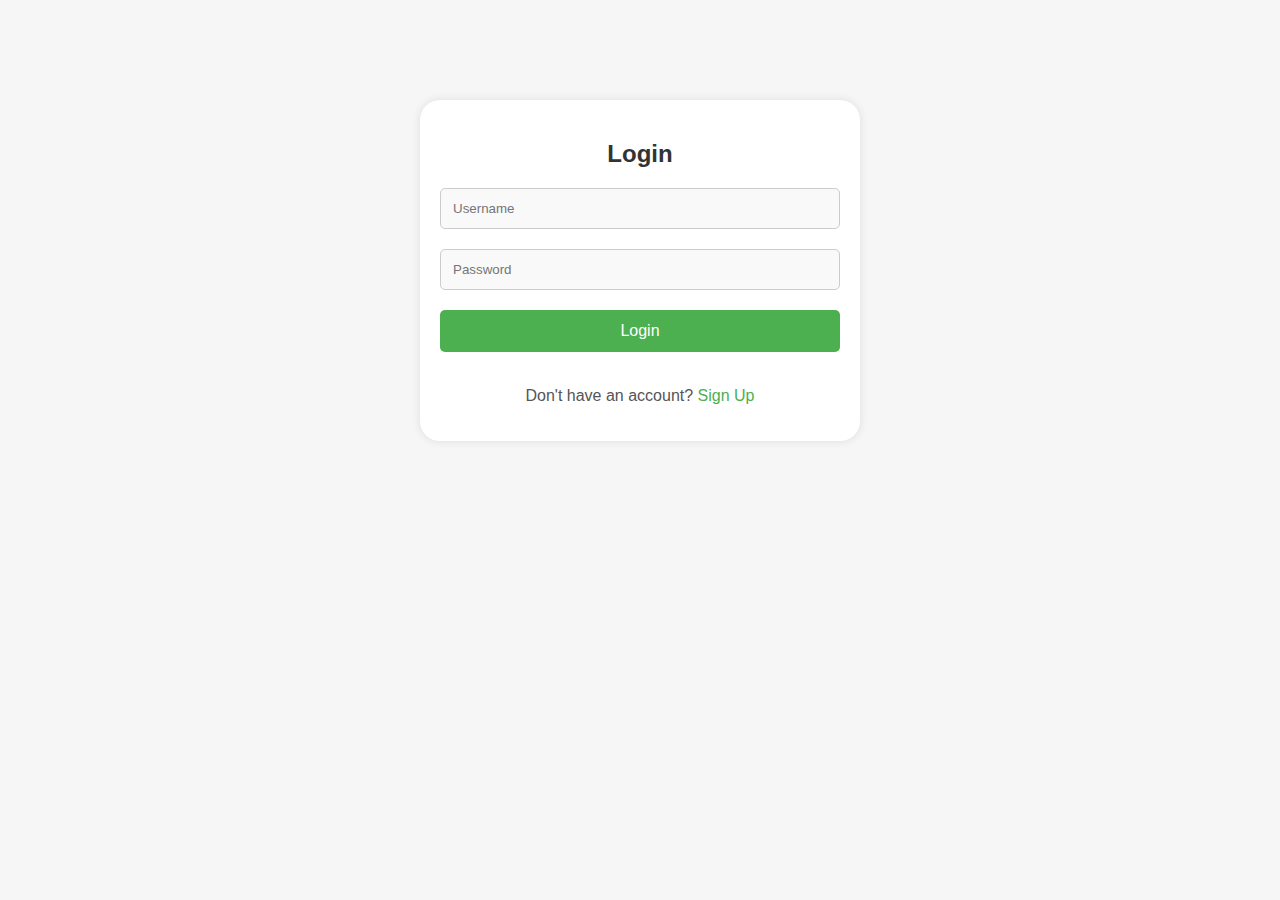
<file: login.html>
<!DOCTYPE html>
<html lang="en">
  <head>
    <meta charset="UTF-8" />
    <meta name="viewport" content="width=device-width, initial-scale=1.0" />
    <title>Login Page</title>
    <link rel="stylesheet" href="login.css" />
  </head>
  <body>
    <div class="container">
      <form class="form">
        <h2>Login</h2>
        <input type="text" placeholder="Username" required />
        <input type="password" placeholder="Password" required />
        <button type="submit">Login</button>
        <p>Don't have an account? <a href="signup.html">Sign Up</a></p>
      </form>
    </div>
  </body>
</html>
</file>
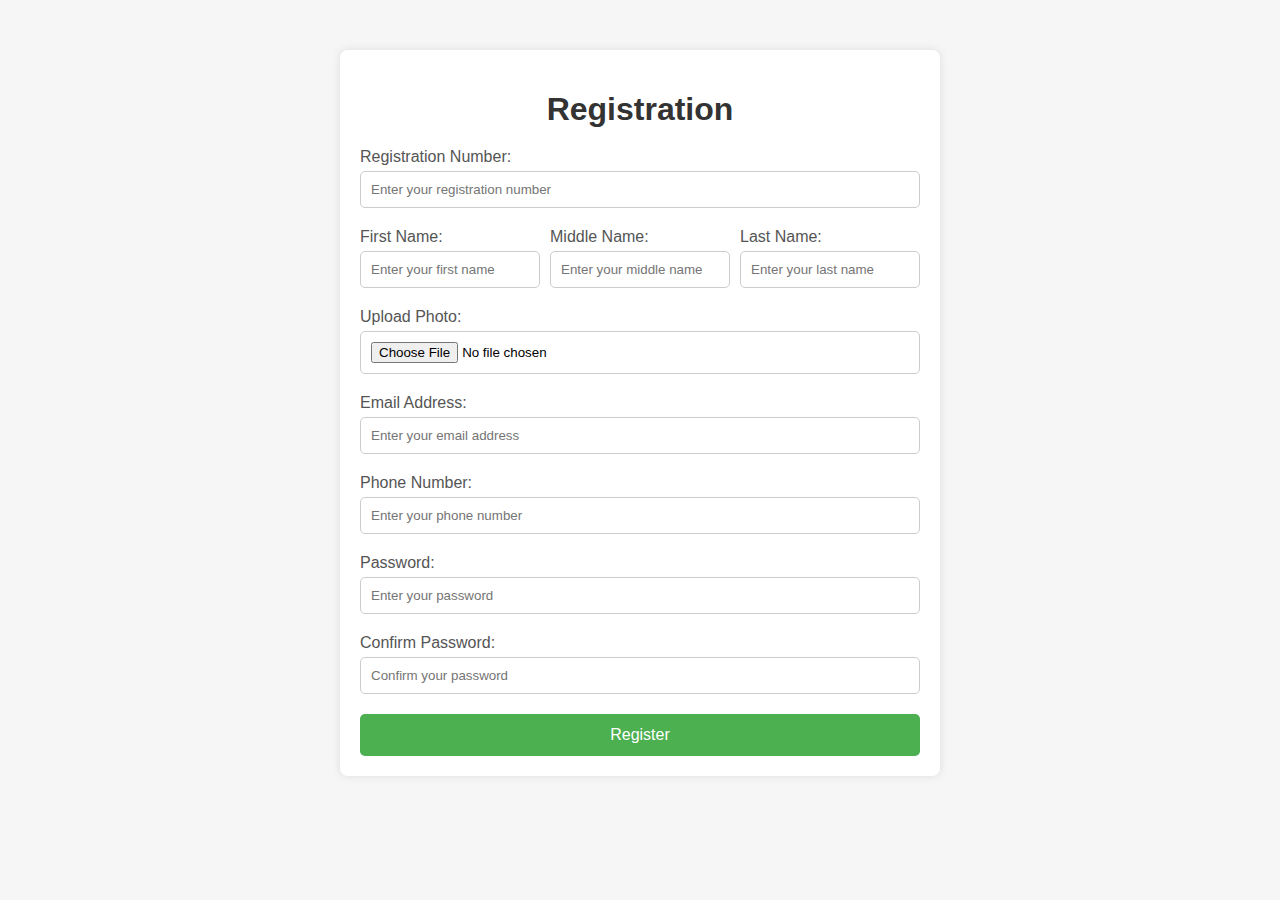
<file: reg.html>
<!DOCTYPE html>
<html lang="en">
<head>
    <meta charset="UTF-8">
    <meta name="viewport" content="width=device-width, initial-scale=1.0">
    <title>Registration Form</title>
    <link rel="stylesheet" href="reg.css">
</head>
<body>
    <div class="container">
        <form class="form">
            <h1>Registration</h1>
            <div class="input-group">
                <label for="reg-number">Registration Number:</label>
                <input type="text" id="reg-number" placeholder="Enter your registration number" required>
            </div>
            <div class="name-group">
                <div class="input-group">
                    <label for="first-name">First Name:</label>
                    <input type="text" id="first-name" placeholder="Enter your first name" required>
                </div>
                <div class="input-group">
                    <label for="middle-name">Middle Name:</label>
                    <input type="text" id="middle-name" placeholder="Enter your middle name">
                </div>
                <div class="input-group">
                    <label for="last-name">Last Name:</label>
                    <input type="text" id="last-name" placeholder="Enter your last name" required>
                </div>
            </div>
            <div class="input-group">
                <label for="photo-upload">Upload Photo:</label>
                <input type="file" id="photo-upload" name="photo" accept="image/*" required>
            </div>
            <div class="input-group">
                <label for="email">Email Address:</label>
                <input type="email" id="email" placeholder="Enter your email address" required>
            </div>
            <div class="input-group">
                <label for="phone">Phone Number:</label>
                <input type="tel" id="phone" placeholder="Enter your phone number" required>
            </div>
            <div class="input-group">
                <label for="password">Password:</label>
                <input type="password" id="password" placeholder="Enter your password" required>
            </div>
            <div class="input-group">
                <label for="confirm-password">Confirm Password:</label>
                <input type="password" id="confirm-password" placeholder="Confirm your password" required>
            </div>
            <button type="submit">Register</button>
        </form>
    </div>
</body>
</html>
</file>
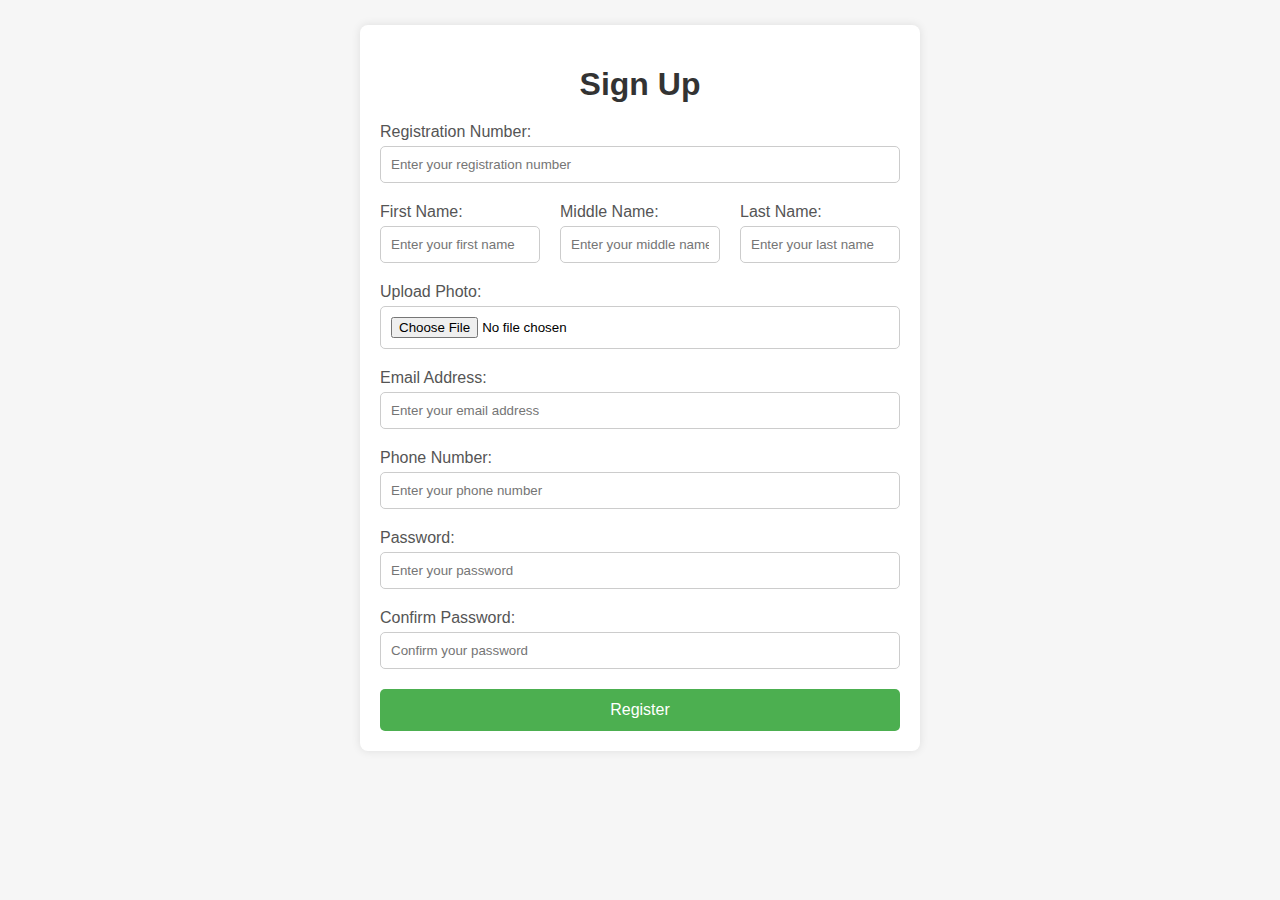
<file: signup.html>
<!DOCTYPE html>
<html lang="en">
  <head>
    <meta charset="UTF-8" />
    <meta name="viewport" content="width=device-width, initial-scale=1.0" />
    <title>Registration Form</title>
    <link rel="stylesheet" href="signup.css" />
  </head>
  <body>
    <div class="container">
      <form class="form">
        <h1>Sign Up</h1>
        <div class="input-group">
          <label for="reg-number">Registration Number:</label>
          <input
            type="text"
            id="reg-number"
            placeholder="Enter your registration number"
            required
          />
        </div>
        <div class="name-group">
          <div class="input-group">
            <label for="first-name">First Name:</label>
            <input
              type="text"
              id="first-name"
              placeholder="Enter your first name"
              required
            />
          </div>
          <div class="input-group">
            <label for="middle-name">Middle Name:</label>
            <input
              type="text"
              id="middle-name"
              placeholder="Enter your middle name"
            />
          </div>
          <div class="input-group">
            <label for="last-name">Last Name:</label>
            <input
              type="text"
              id="last-name"
              placeholder="Enter your last name"
              required
            />
          </div>
        </div>
        <div class="input-group">
          <label for="photo-upload">Upload Photo:</label>
          <input
            type="file"
            id="photo-upload"
            name="photo"
            accept="image/*"
            required
          />
        </div>
        <div class="input-group">
          <label for="email">Email Address:</label>
          <input
            type="email"
            id="email"
            placeholder="Enter your email address"
            required
          />
        </div>
        <div class="input-group">
          <label for="phone">Phone Number:</label>
          <input
            type="tel"
            id="phone"
            placeholder="Enter your phone number"
            required
          />
        </div>
        <div class="input-group">
          <label for="password">Password:</label>
          <input
            type="password"
            id="password"
            placeholder="Enter your password"
            required
          />
        </div>
        <div class="input-group">
          <label for="confirm-password">Confirm Password:</label>
          <input
            type="password"
            id="confirm-password"
            placeholder="Confirm your password"
            required
          />
        </div>
        <button type="submit">Register</button>
      </form>
    </div>
  </body>
</html>
</file>
<file: login.css>
body {
  font-family: Arial, sans-serif;
  background-color: #f6f6f6; /* Light grey background */
  margin: 0;
  padding: 0;
}

.container {
  max-width: 400px;
  margin: 100px auto;
  padding: 20px;
  background-color: #ffffff; /* White background */
  border-radius: 20px; /* Rounded corners */
  box-shadow: 0 0 10px rgba(0, 0, 0, 0.1);
}

.form {
  text-align: center;
}

.form h2 {
  margin-bottom: 20px;
  color: #333333; /* Dark grey text color */
}

input[type="text"],
input[type="password"],
input[type="email"],
button {
  width: 100%;
  padding: 12px; /* Increased padding */
  margin-bottom: 20px; /* Increased margin */
  border: none;
  border-radius: 5px; /* Rounded corners */
  box-sizing: border-box;
}

input[type="text"],
input[type="password"],
input[type="email"] {
  border: 1px solid #cccccc; /* Light grey border */
  background-color: #f9f9f9; /* Light grey background */
}

button {
  background-color: #4caf50; /* Green button */
  color: #ffffff; /* White text color */
  font-size: 16px;
  cursor: pointer;
  transition: background-color 0.3s ease; /* Smooth transition */
}

button:hover {
  background-color: #45a049; /* Darker green on hover */
}

p {
  margin-top: 15px;
  color: #555555; /* Grey text color */
}

a {
  color: #4caf50; /* Green link color */
  text-decoration: none;
}

a:hover {
  text-decoration: underline;
}
</file>
<file: reg.css>
body {
    font-family: Arial, sans-serif;
    background-color: #f6f6f6; /* Light grey background */
    margin: 0;
    padding: 0;
}

.container {
    max-width: 600px;
    margin: 50px auto; /* Adjusted top margin */
}


.form {
    background-color: #ffffff; /* White background */
    padding: 20px;
    border-radius: 8px; /* Rounded corners */
    box-shadow: 0 0 10px rgba(0, 0, 0, 0.1);
}

h1 {
    text-align: center;
    margin-bottom: 20px;
    color: #333333; /* Dark grey text color */
}

.input-group {
    margin-bottom: 20px;
}

.name-group {
    display: flex;
    gap: 10px;
}

label {
    display: block;
    margin-bottom: 5px;
    color: #555555; /* Grey text color */
}

input[type="text"],
input[type="email"],
input[type="tel"],
input[type="password"],
button,
input[type="file"] {
    width: 100%;
    padding: 10px;
    border: 1px solid #cccccc; /* Light grey border */
    border-radius: 5px; /* Rounded corners */
    box-sizing: border-box;
}

button {
    background-color: #4CAF50; /* Green button */
    color: #ffffff; /* White text color */
    border: none;
    cursor: pointer;
    font-size: 16px;
    padding: 12px;
    width: 100%;
    transition: background-color 0.3s ease; /* Smooth transition */
}

button:hover {
    background-color: #45a049; /* Darker green on hover */
}
</file>
<file: signup.css>
body {
  font-family: Arial, sans-serif;
  background-color: #f6f6f6; /* Light grey background */
  margin: 0;
  padding: 0;
}

.container {
  max-width: 600px;
  margin: 25px auto; /* Default margin */
  padding: 0 20px; /* Add padding to container */
  box-sizing: border-box; /* Ensure padding doesn't affect width */
}

.form {
  background-color: #ffffff; /* White background */
  padding: 20px;
  border-radius: 8px; /* Rounded corners */
  box-shadow: 0 0 10px rgba(0, 0, 0, 0.1);
}

h1 {
  text-align: center;
  margin-bottom: 20px;
  color: #333333; /* Dark grey text color */
}

.input-group {
  margin-bottom: 20px;
}

.name-group {
  display: flex;
  flex-direction: column;
  gap: 10px;
}

label {
  display: block;
  margin-bottom: 5px;
  color: #555555; /* Grey text color */
}

input[type="text"],
input[type="email"],
input[type="tel"],
input[type="password"],
button,
input[type="file"] {
  width: 100%;
  padding: 10px;
  border: 1px solid #cccccc; /* Light grey border */
  border-radius: 5px; /* Rounded corners */
  box-sizing: border-box;
}

button {
  background-color: #4caf50; /* Green button */
  color: #ffffff; /* White text color */
  border: none;
  cursor: pointer;
  font-size: 16px;
  padding: 12px;
  width: 100%;
  transition: background-color 0.3s ease; /* Smooth transition */
}

button:hover {
  background-color: #45a049; /* Darker green on hover */
}

/* Media Query for tablet and larger screens */
@media only screen and (min-width: 768px) {
  /* Adjust the layout for tablet and larger screens */
  .name-group {
    flex-direction: row; /* Display the input fields side by side */
  }

  .name-group input[type="text"] {
    width: calc(33.33% - 10px); /* Adjust the width of input fields */
  }
}
/* Media Query for tablet and larger screens */
@media only screen and (min-width: 768px) {
  /* Adjust the layout for tablet and larger screens */
  .name-group {
    flex-direction: row; /* Display the input fields side by side */
    align-items: center; /* Center align the input fields */
    gap: 20px; /* Add some gap between input fields */
  }

  .name-group input[type="text"] {
    width: 100%; /* Reset width to fill the available space */
    max-width: 200px; /* Set a maximum width for consistency */
  }
}
</file>
